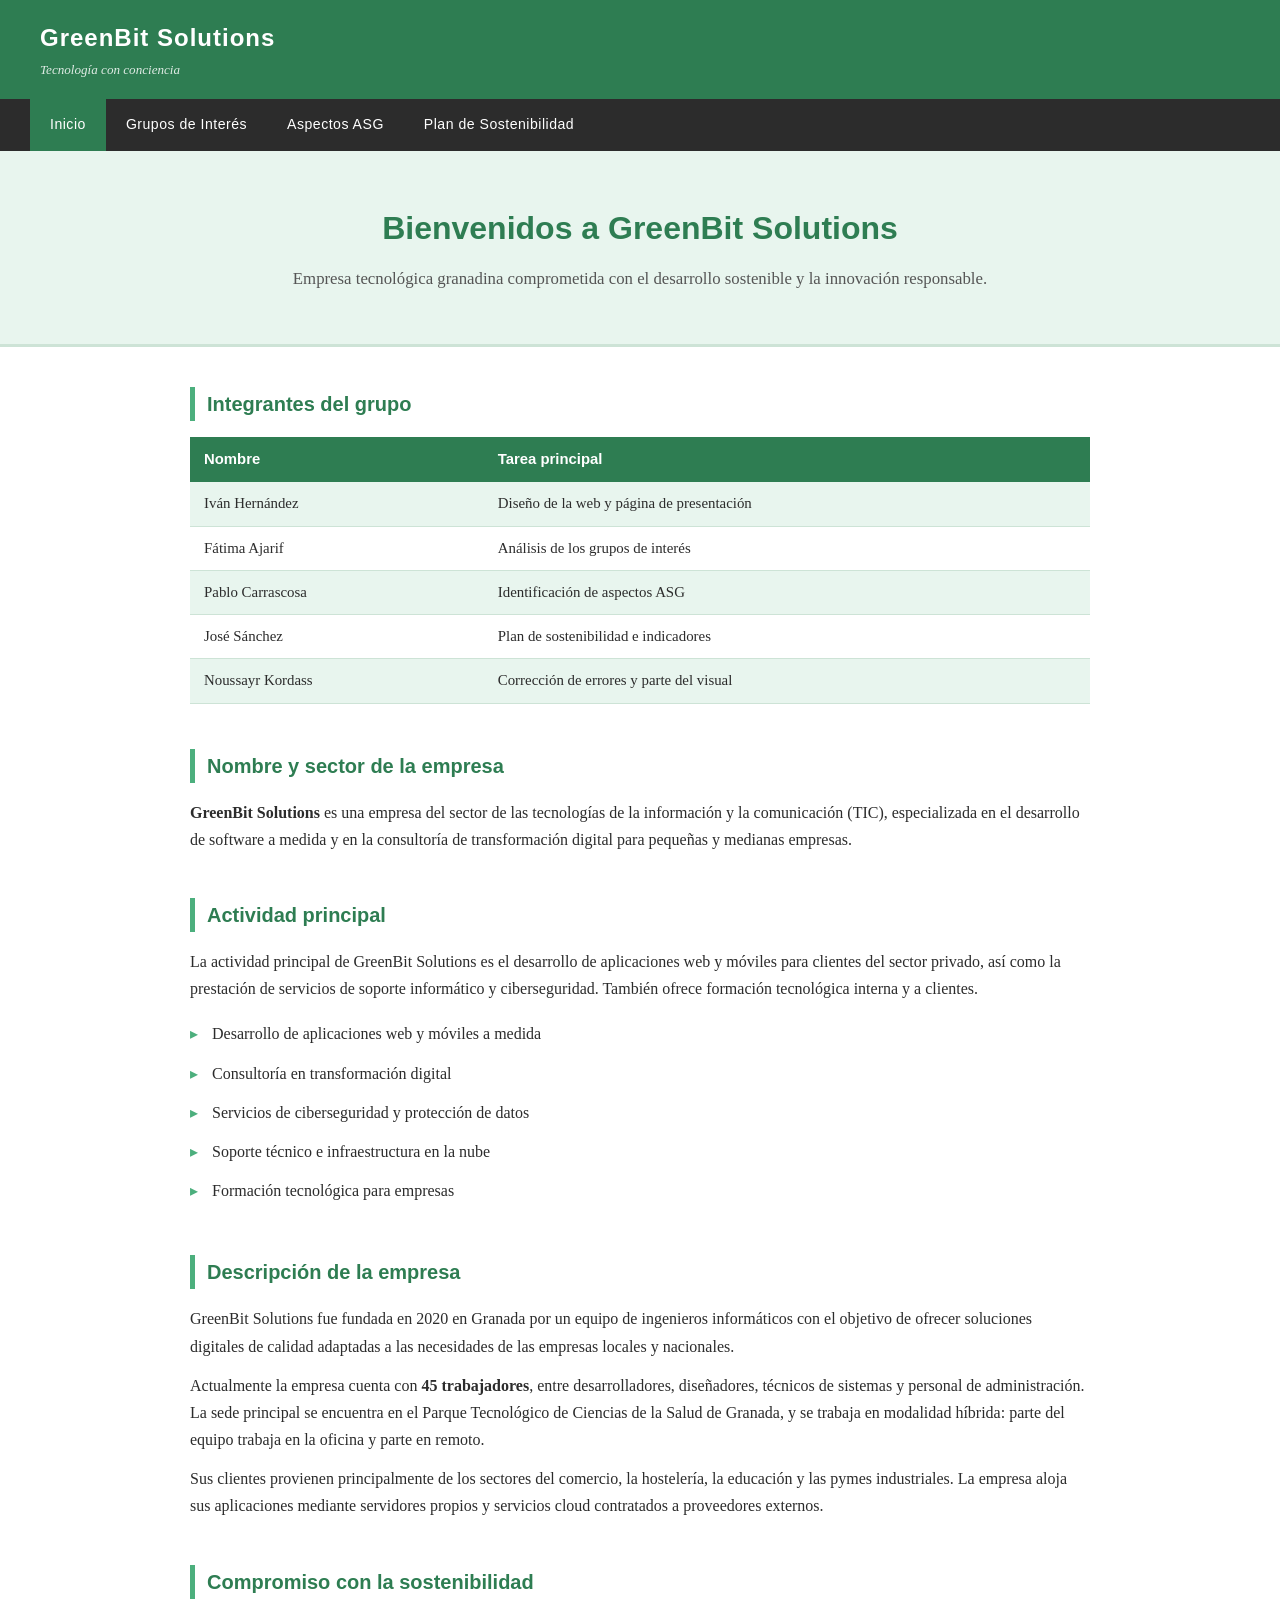
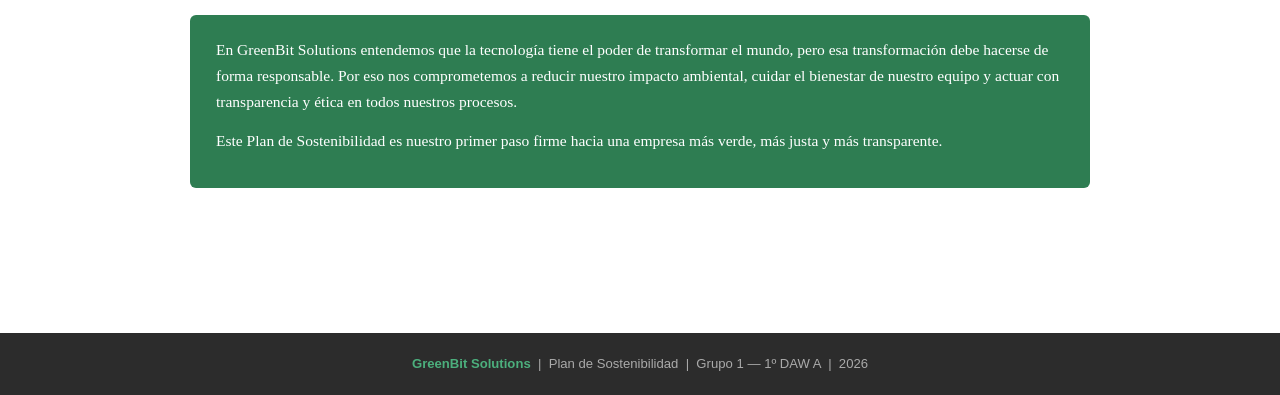
<file: index.html>
<!DOCTYPE html>
<html lang="es">
<head>
    <meta charset="UTF-8">
    <meta name="viewport" content="width=device-width, initial-scale=1.0">
    <meta name="author" content="Grupo 1">
    <meta name="description" content="Web informativa sobre el Plan de Sostenibilidad de GreenBit Solutions, empresa tecnológica comprometida con el medio ambiente y la sociedad.">
    <title>GreenBit Solutions</title>
    <link rel="stylesheet" href="styles.css">
</head>
<body>

    <header>
        <div class="logo-area">
            <h1>GreenBit Solutions</h1>
            <p>Tecnología con conciencia</p>
        </div>
    </header>

    <nav>
        <ul>
            <li><a href="index.html" class="activo">Inicio</a></li>
            <li><a href="grupos-interes.html">Grupos de Interés</a></li>
            <li><a href="aspectos-asg.html">Aspectos ASG</a></li>
            <li><a href="plan-sostenibilidad.html">Plan de Sostenibilidad</a></li>
        </ul>
    </nav>

    <div class="hero">
        <h2>Bienvenidos a GreenBit Solutions</h2>
        <p>Empresa tecnológica granadina comprometida con el desarrollo sostenible y la innovación responsable.</p>
    </div>

    <main>

        <section>
            <h3>Integrantes del grupo</h3>
            <table>
                <tr>
                    <th>Nombre</th>
                    <th>Tarea principal</th>
                </tr>
                <tr>
                    <td>Iván Hernández</td>
                    <td>Diseño de la web y página de presentación</td>
                </tr>
                <tr>
                    <td>Fátima Ajarif</td>
                    <td>Análisis de los grupos de interés</td>
                </tr>
                <tr>
                    <td>Pablo Carrascosa</td>
                    <td>Identificación de aspectos ASG</td>
                </tr>
                <tr>
                    <td>José Sánchez</td>
                    <td>Plan de sostenibilidad e indicadores</td>
                </tr>
                <tr>
                    <td>Noussayr Kordass</td>
                    <td>Corrección de errores y parte del visual</td>
                </tr>
            </table>
        </section>

        <section>
            <h3>Nombre y sector de la empresa</h3>
            <p><strong>GreenBit Solutions</strong> es una empresa del sector de las tecnologías de la información y la comunicación (TIC), especializada en el desarrollo de software a medida y en la consultoría de transformación digital para pequeñas y medianas empresas.</p>
        </section>

        <section>
            <h3>Actividad principal</h3>
            <p>La actividad principal de GreenBit Solutions es el desarrollo de aplicaciones web y móviles para clientes del sector privado, así como la prestación de servicios de soporte informático y ciberseguridad. También ofrece formación tecnológica interna y a clientes.</p>
            <ul>
                <li>Desarrollo de aplicaciones web y móviles a medida</li>
                <li>Consultoría en transformación digital</li>
                <li>Servicios de ciberseguridad y protección de datos</li>
                <li>Soporte técnico e infraestructura en la nube</li>
                <li>Formación tecnológica para empresas</li>
            </ul>
        </section>

        <section>
            <h3>Descripción de la empresa</h3>
            <p>GreenBit Solutions fue fundada en 2020 en Granada por un equipo de ingenieros informáticos con el objetivo de ofrecer soluciones digitales de calidad adaptadas a las necesidades de las empresas locales y nacionales.</p>
            <p>Actualmente la empresa cuenta con <strong>45 trabajadores</strong>, entre desarrolladores, diseñadores, técnicos de sistemas y personal de administración. La sede principal se encuentra en el Parque Tecnológico de Ciencias de la Salud de Granada, y se trabaja en modalidad híbrida: parte del equipo trabaja en la oficina y parte en remoto.</p>
            <p>Sus clientes provienen principalmente de los sectores del comercio, la hostelería, la educación y las pymes industriales. La empresa aloja sus aplicaciones mediante servidores propios y servicios cloud contratados a proveedores externos.</p>
        </section>

        <section>
            <h3>Compromiso con la sostenibilidad</h3>
            <div class="caja-destaque">
                <p>En GreenBit Solutions entendemos que la tecnología tiene el poder de transformar el mundo, pero esa transformación debe hacerse de forma responsable. Por eso nos comprometemos a reducir nuestro impacto ambiental, cuidar el bienestar de nuestro equipo y actuar con transparencia y ética en todos nuestros procesos.</p>
                <p style="margin-top: 10px;">Este Plan de Sostenibilidad es nuestro primer paso firme hacia una empresa más verde, más justa y más transparente.</p>
            </div>
        </section>

    </main>

    <footer>
        <p><strong>GreenBit Solutions</strong> &nbsp;|&nbsp; Plan de Sostenibilidad &nbsp;|&nbsp; Grupo 1 &mdash; 1º DAW A &nbsp;|&nbsp; 2026</p>
    </footer>

</body>
</html>
</file>
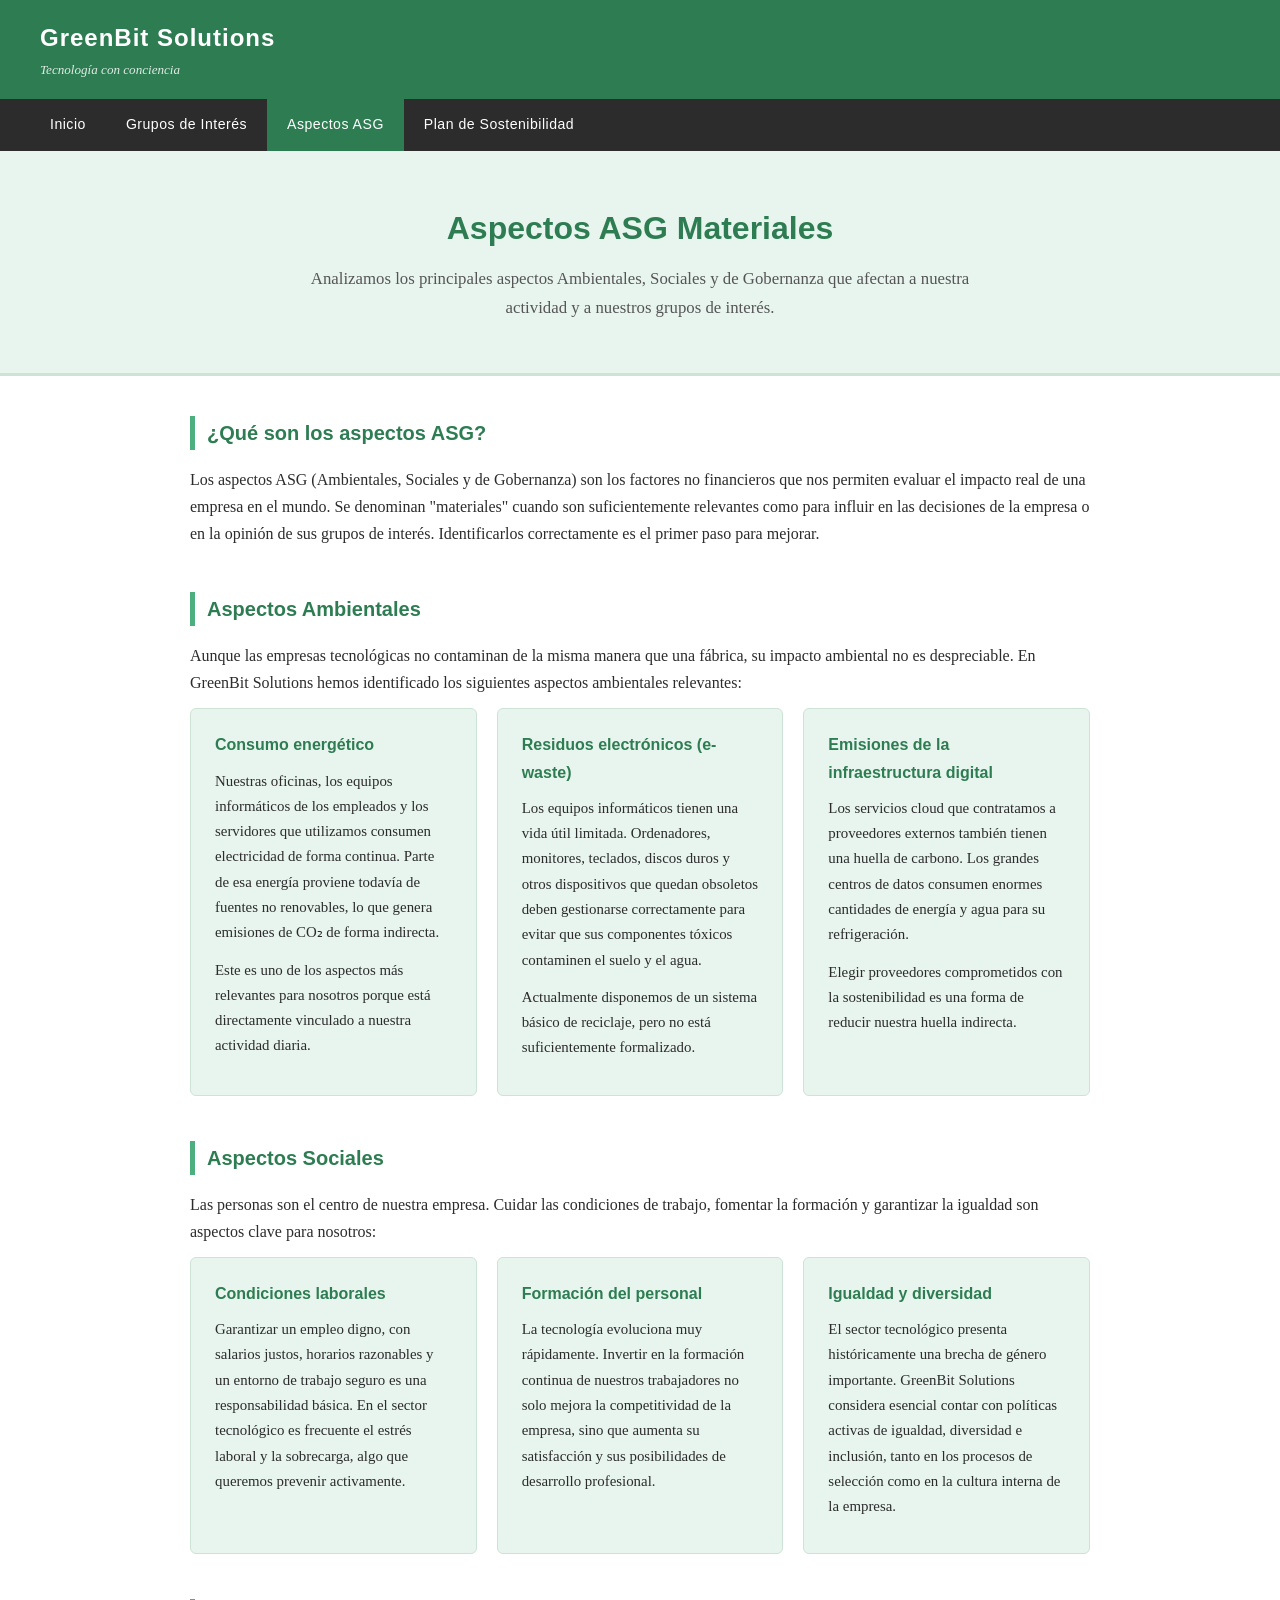
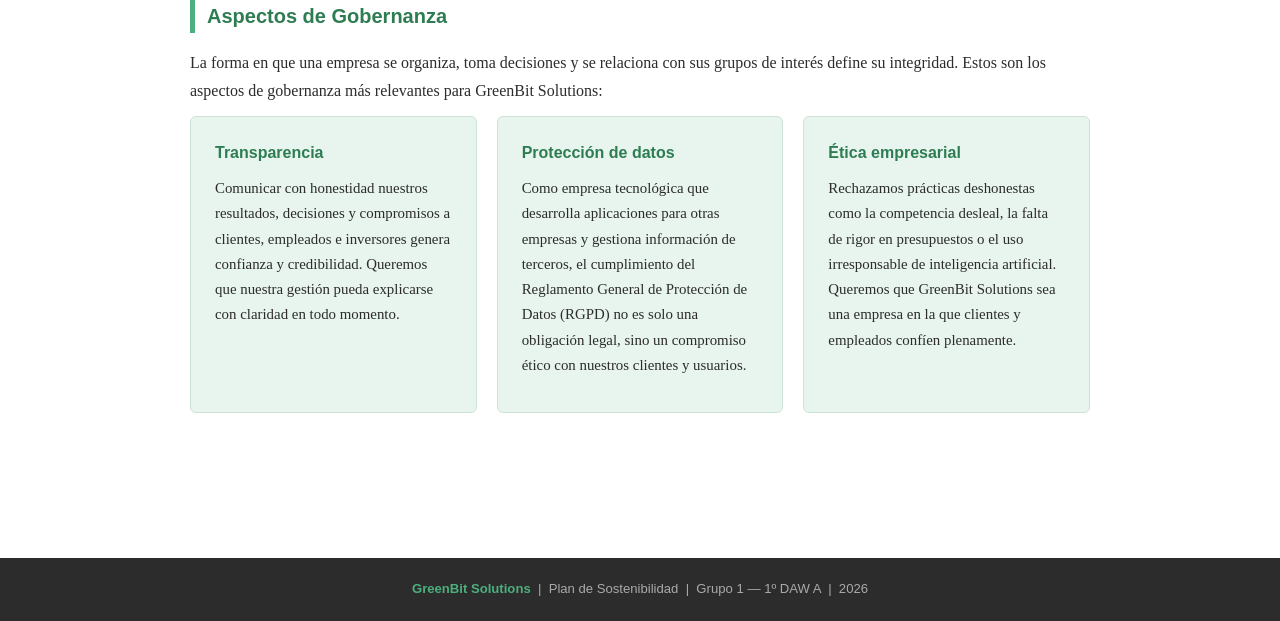
<file: aspectos-asg.html>
<!DOCTYPE html>
<html lang="es">
<head>
    <meta charset="UTF-8">
    <meta name="viewport" content="width=device-width, initial-scale=1.0">
    <meta name="author" content="Grupo 1">
    <meta name="description" content="Web informativa sobre el Plan de Sostenibilidad de GreenBit Solutions, empresa tecnológica comprometida con el medio ambiente y la sociedad.">
    <title>GreenBit Solutions</title>
    <link rel="stylesheet" href="styles.css">
</head>
<body>

    <header>
        <div class="logo-area">
            <h1> GreenBit Solutions</h1>
            <p>Tecnología con conciencia</p>
        </div>
    </header>

    <nav>
        <ul>
            <li><a href="index.html">Inicio</a></li>
            <li><a href="grupos-interes.html">Grupos de Interés</a></li>
            <li><a href="aspectos-asg.html" class="activo">Aspectos ASG</a></li>
            <li><a href="plan-sostenibilidad.html">Plan de Sostenibilidad</a></li>
        </ul>
    </nav>

    <div class="hero">
        <h2>Aspectos ASG Materiales</h2>
        <p>Analizamos los principales aspectos Ambientales, Sociales y de Gobernanza que afectan a nuestra actividad y a nuestros grupos de interés.</p>
    </div>

    <main>

        <section>
            <h3>¿Qué son los aspectos ASG?</h3>
            <p>Los aspectos ASG (Ambientales, Sociales y de Gobernanza) son los factores no financieros que nos permiten evaluar el impacto real de una empresa en el mundo. Se denominan "materiales" cuando son suficientemente relevantes como para influir en las decisiones de la empresa o en la opinión de sus grupos de interés. Identificarlos correctamente es el primer paso para mejorar.</p>
        </section>

        <!-- AMBIENTAL -->
        <section>
            <h3>Aspectos Ambientales</h3>

            <p>Aunque las empresas tecnológicas no contaminan de la misma manera que una fábrica, su impacto ambiental no es despreciable. En GreenBit Solutions hemos identificado los siguientes aspectos ambientales relevantes:</p>

            <div class="tarjetas">
                <div class="tarjeta">
                    <h4>Consumo energético</h4>
                    <p>Nuestras oficinas, los equipos informáticos de los empleados y los servidores que utilizamos consumen electricidad de forma continua. Parte de esa energía proviene todavía de fuentes no renovables, lo que genera emisiones de CO₂ de forma indirecta.</p>
                    <p>Este es uno de los aspectos más relevantes para nosotros porque está directamente vinculado a nuestra actividad diaria.</p>
                </div>

                <div class="tarjeta">
                    <h4>Residuos electrónicos (e-waste)</h4>
                    <p>Los equipos informáticos tienen una vida útil limitada. Ordenadores, monitores, teclados, discos duros y otros dispositivos que quedan obsoletos deben gestionarse correctamente para evitar que sus componentes tóxicos contaminen el suelo y el agua.</p>
                    <p>Actualmente disponemos de un sistema básico de reciclaje, pero no está suficientemente formalizado.</p>
                </div>

                <div class="tarjeta">
                    <h4>Emisiones de la infraestructura digital</h4>
                    <p>Los servicios cloud que contratamos a proveedores externos también tienen una huella de carbono. Los grandes centros de datos consumen enormes cantidades de energía y agua para su refrigeración.</p>
                    <p>Elegir proveedores comprometidos con la sostenibilidad es una forma de reducir nuestra huella indirecta.</p>
                </div>
            </div>
        </section>

        <!-- SOCIAL -->
        <section>
            <h3>Aspectos Sociales</h3>

            <p>Las personas son el centro de nuestra empresa. Cuidar las condiciones de trabajo, fomentar la formación y garantizar la igualdad son aspectos clave para nosotros:</p>

            <div class="tarjetas">
                <div class="tarjeta">
                    <h4>Condiciones laborales</h4>
                    <p>Garantizar un empleo digno, con salarios justos, horarios razonables y un entorno de trabajo seguro es una responsabilidad básica. En el sector tecnológico es frecuente el estrés laboral y la sobrecarga, algo que queremos prevenir activamente.</p>
                </div>

                <div class="tarjeta">
                    <h4>Formación del personal</h4>
                    <p>La tecnología evoluciona muy rápidamente. Invertir en la formación continua de nuestros trabajadores no solo mejora la competitividad de la empresa, sino que aumenta su satisfacción y sus posibilidades de desarrollo profesional.</p>
                </div>

                <div class="tarjeta">
                    <h4>Igualdad y diversidad</h4>
                    <p>El sector tecnológico presenta históricamente una brecha de género importante. GreenBit Solutions considera esencial contar con políticas activas de igualdad, diversidad e inclusión, tanto en los procesos de selección como en la cultura interna de la empresa.</p>
                </div>
            </div>
        </section>

        <!-- GOBERNANZA -->
        <section>
            <h3>Aspectos de Gobernanza</h3>

            <p>La forma en que una empresa se organiza, toma decisiones y se relaciona con sus grupos de interés define su integridad. Estos son los aspectos de gobernanza más relevantes para GreenBit Solutions:</p>

            <div class="tarjetas">
                <div class="tarjeta">
                    <h4>Transparencia</h4>
                    <p>Comunicar con honestidad nuestros resultados, decisiones y compromisos a clientes, empleados e inversores genera confianza y credibilidad. Queremos que nuestra gestión pueda explicarse con claridad en todo momento.</p>
                </div>

                <div class="tarjeta">
                    <h4>Protección de datos</h4>
                    <p>Como empresa tecnológica que desarrolla aplicaciones para otras empresas y gestiona información de terceros, el cumplimiento del Reglamento General de Protección de Datos (RGPD) no es solo una obligación legal, sino un compromiso ético con nuestros clientes y usuarios.</p>
                </div>

                <div class="tarjeta">
                    <h4>Ética empresarial</h4>
                    <p>Rechazamos prácticas deshonestas como la competencia desleal, la falta de rigor en presupuestos o el uso irresponsable de inteligencia artificial. Queremos que GreenBit Solutions sea una empresa en la que clientes y empleados confíen plenamente.</p>
                </div>
            </div>
        </section>

    </main>

    <footer>
        <p><strong>GreenBit Solutions</strong> &nbsp;|&nbsp; Plan de Sostenibilidad &nbsp;|&nbsp; Grupo 1 &mdash; 1º DAW A &nbsp;|&nbsp; 2026</p>
    </footer>

</body>
</html>
</file>
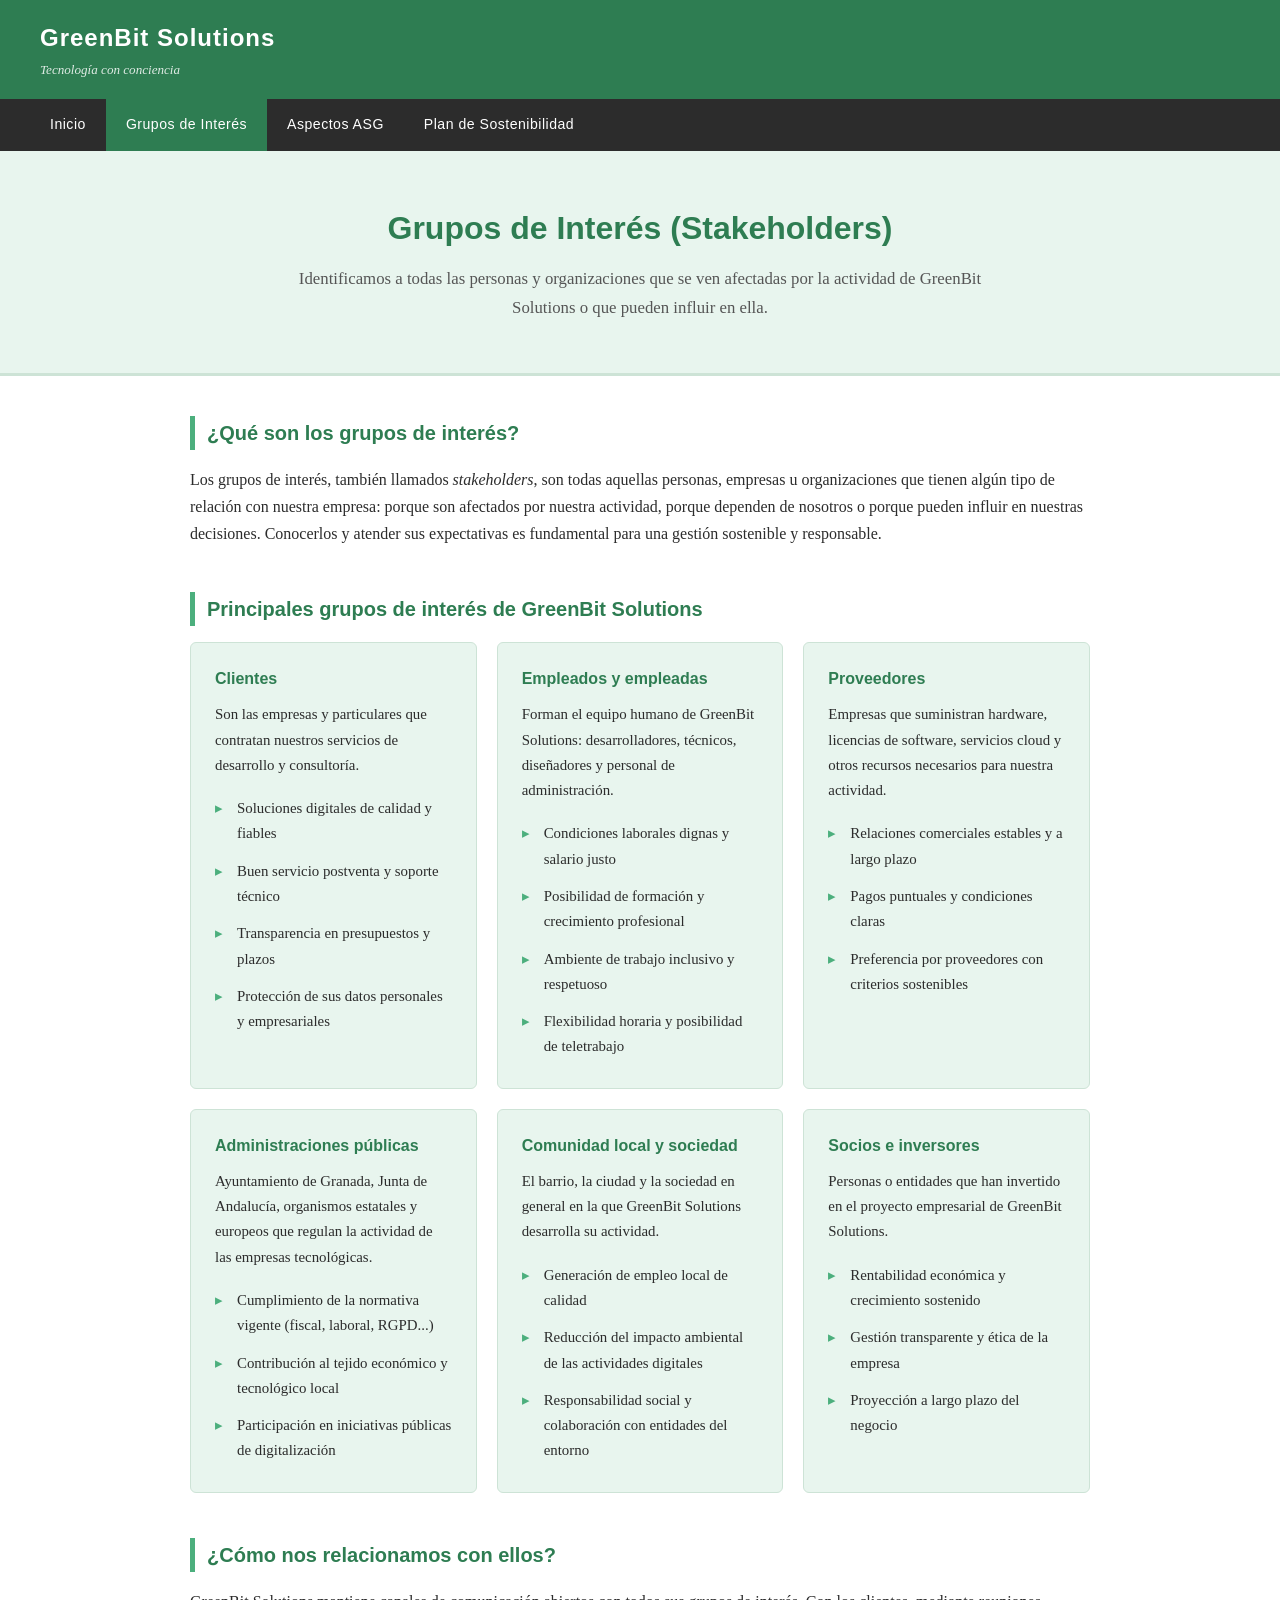
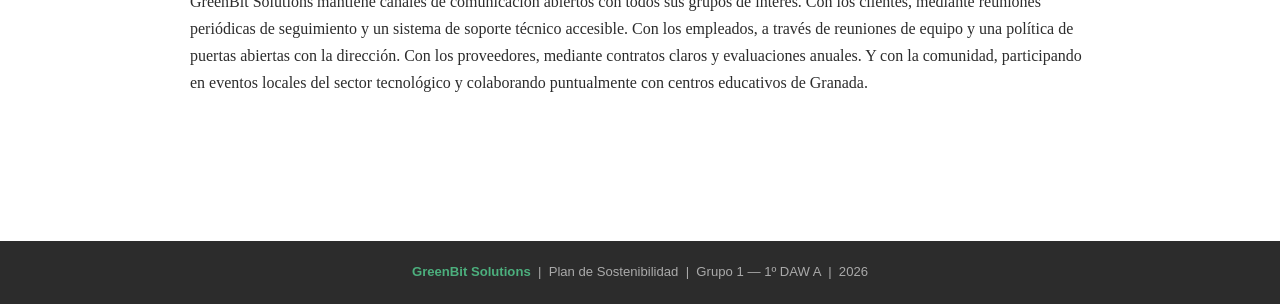
<file: grupos-interes.html>
<!DOCTYPE html>
<html lang="es">
<head>
    <meta charset="UTF-8">
    <meta name="viewport" content="width=device-width, initial-scale=1.0">
    <meta name="author" content="Grupo 1">
    <meta name="description" content="Web informativa sobre el Plan de Sostenibilidad de GreenBit Solutions, empresa tecnológica comprometida con el medio ambiente y la sociedad.">
    <title>GreenBit Solutions</title>
    <link rel="stylesheet" href="styles.css">
</head>
<body>

    <header>
        <div class="logo-area">
            <h1>GreenBit Solutions</h1>
            <p>Tecnología con conciencia</p>
        </div>
    </header>

    <nav>
        <ul>
            <li><a href="index.html">Inicio</a></li>
            <li><a href="grupos-interes.html" class="activo">Grupos de Interés</a></li>
            <li><a href="aspectos-asg.html">Aspectos ASG</a></li>
            <li><a href="plan-sostenibilidad.html">Plan de Sostenibilidad</a></li>
        </ul>
    </nav>

    <div class="hero">
        <h2>Grupos de Interés (Stakeholders)</h2>
        <p>Identificamos a todas las personas y organizaciones que se ven afectadas por la actividad de GreenBit Solutions o que pueden influir en ella.</p>
    </div>

    <main>

        <section>
            <h3>¿Qué son los grupos de interés?</h3>
            <p>Los grupos de interés, también llamados <em>stakeholders</em>, son todas aquellas personas, empresas u organizaciones que tienen algún tipo de relación con nuestra empresa: porque son afectados por nuestra actividad, porque dependen de nosotros o porque pueden influir en nuestras decisiones. Conocerlos y atender sus expectativas es fundamental para una gestión sostenible y responsable.</p>
        </section>

        <section>
            <h3>Principales grupos de interés de GreenBit Solutions</h3>

            <div class="tarjetas">

                <div class="tarjeta">
                    <h4>Clientes</h4>
                    <p>Son las empresas y particulares que contratan nuestros servicios de desarrollo y consultoría.</p>
                    <ul>
                        <li>Soluciones digitales de calidad y fiables</li>
                        <li>Buen servicio postventa y soporte técnico</li>
                        <li>Transparencia en presupuestos y plazos</li>
                        <li>Protección de sus datos personales y empresariales</li>
                    </ul>
                </div>

                <div class="tarjeta">
                    <h4>Empleados y empleadas</h4>
                    <p>Forman el equipo humano de GreenBit Solutions: desarrolladores, técnicos, diseñadores y personal de administración.</p>
                    <ul>
                        <li>Condiciones laborales dignas y salario justo</li>
                        <li>Posibilidad de formación y crecimiento profesional</li>
                        <li>Ambiente de trabajo inclusivo y respetuoso</li>
                        <li>Flexibilidad horaria y posibilidad de teletrabajo</li>
                    </ul>
                </div>

                <div class="tarjeta">
                    <h4>Proveedores</h4>
                    <p>Empresas que suministran hardware, licencias de software, servicios cloud y otros recursos necesarios para nuestra actividad.</p>
                    <ul>
                        <li>Relaciones comerciales estables y a largo plazo</li>
                        <li>Pagos puntuales y condiciones claras</li>
                        <li>Preferencia por proveedores con criterios sostenibles</li>
                    </ul>
                </div>

                <div class="tarjeta">
                    <h4>Administraciones públicas</h4>
                    <p>Ayuntamiento de Granada, Junta de Andalucía, organismos estatales y europeos que regulan la actividad de las empresas tecnológicas.</p>
                    <ul>
                        <li>Cumplimiento de la normativa vigente (fiscal, laboral, RGPD...)</li>
                        <li>Contribución al tejido económico y tecnológico local</li>
                        <li>Participación en iniciativas públicas de digitalización</li>
                    </ul>
                </div>

                <div class="tarjeta">
                    <h4>Comunidad local y sociedad</h4>
                    <p>El barrio, la ciudad y la sociedad en general en la que GreenBit Solutions desarrolla su actividad.</p>
                    <ul>
                        <li>Generación de empleo local de calidad</li>
                        <li>Reducción del impacto ambiental de las actividades digitales</li>
                        <li>Responsabilidad social y colaboración con entidades del entorno</li>
                    </ul>
                </div>

                <div class="tarjeta">
                    <h4>Socios e inversores</h4>
                    <p>Personas o entidades que han invertido en el proyecto empresarial de GreenBit Solutions.</p>
                    <ul>
                        <li>Rentabilidad económica y crecimiento sostenido</li>
                        <li>Gestión transparente y ética de la empresa</li>
                        <li>Proyección a largo plazo del negocio</li>
                    </ul>
                </div>

            </div>
        </section>

        <section>
            <h3>¿Cómo nos relacionamos con ellos?</h3>
            <p>GreenBit Solutions mantiene canales de comunicación abiertos con todos sus grupos de interés. Con los clientes, mediante reuniones periódicas de seguimiento y un sistema de soporte técnico accesible. Con los empleados, a través de reuniones de equipo y una política de puertas abiertas con la dirección. Con los proveedores, mediante contratos claros y evaluaciones anuales. Y con la comunidad, participando en eventos locales del sector tecnológico y colaborando puntualmente con centros educativos de Granada.</p>
        </section>

    </main>

    <footer>
        <p><strong>GreenBit Solutions</strong> &nbsp;|&nbsp; Plan de Sostenibilidad &nbsp;|&nbsp; Grupo 1 &mdash; 1º DAW A &nbsp;|&nbsp; 2026</p>
    </footer>

</body>
</html>
</file>
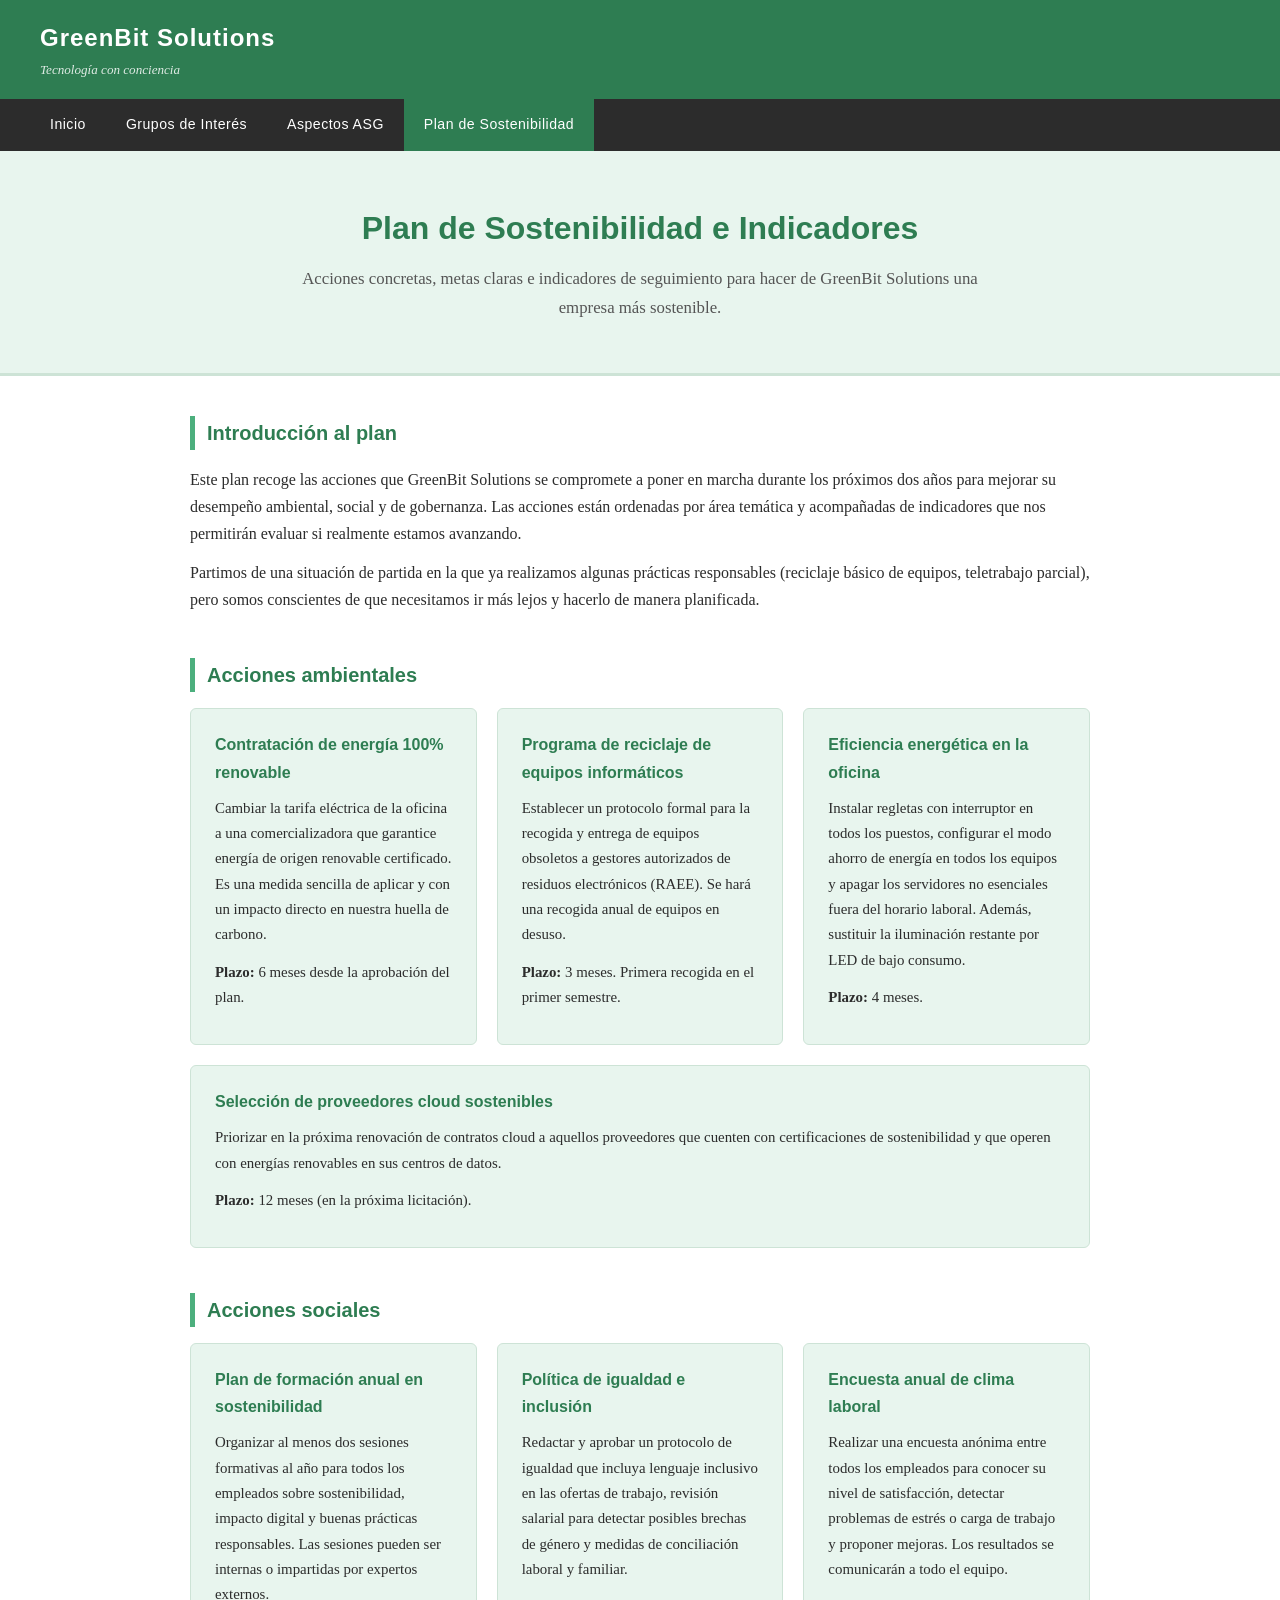
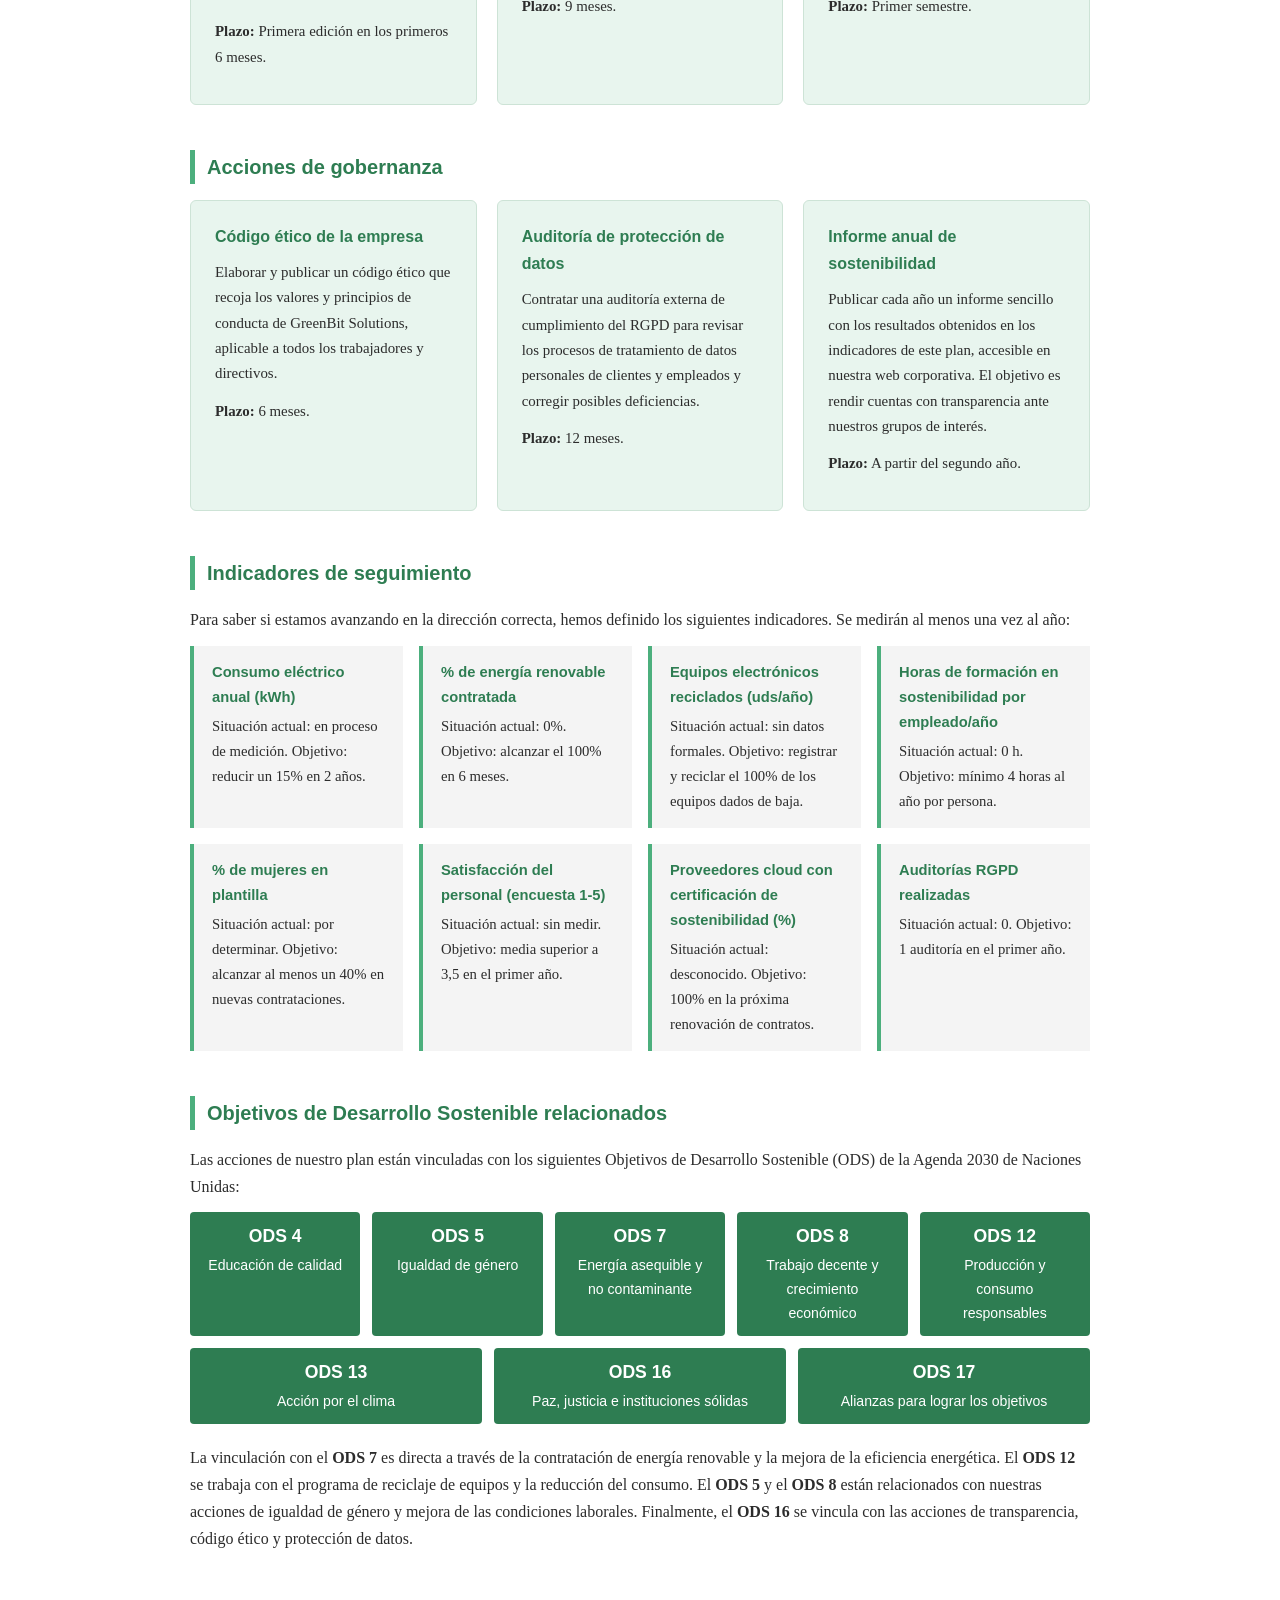
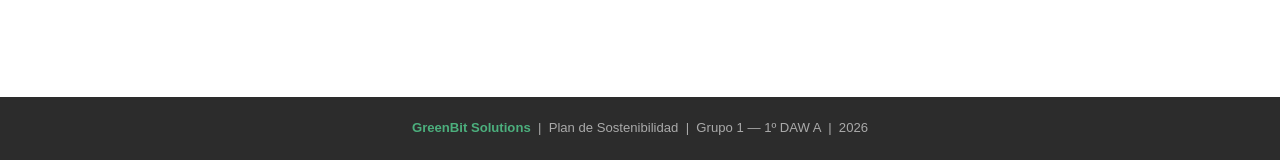
<file: plan-sostenibilidad.html>
<!DOCTYPE html>
<html lang="es">
<head>
    <meta charset="UTF-8">
    <meta name="viewport" content="width=device-width, initial-scale=1.0">
    <meta name="author" content="Grupo 1">
    <meta name="description" content="Web informativa sobre el Plan de Sostenibilidad de GreenBit Solutions, empresa tecnológica comprometida con el medio ambiente y la sociedad.">
    <title>GreenBit Solutions</title>
    <link rel="stylesheet" href="styles.css">
</head>
<body>

    <header>
        <div class="logo-area">
            <h1>GreenBit Solutions</h1>
            <p>Tecnología con conciencia</p>
        </div>
    </header>

    <nav>
        <ul>
            <li><a href="index.html">Inicio</a></li>
            <li><a href="grupos-interes.html">Grupos de Interés</a></li>
            <li><a href="aspectos-asg.html">Aspectos ASG</a></li>
            <li><a href="plan-sostenibilidad.html" class="activo">Plan de Sostenibilidad</a></li>
        </ul>
    </nav>

    <div class="hero">
        <h2>Plan de Sostenibilidad e Indicadores</h2>
        <p>Acciones concretas, metas claras e indicadores de seguimiento para hacer de GreenBit Solutions una empresa más sostenible.</p>
    </div>

    <main>

        <section>
            <h3>Introducción al plan</h3>
            <p>Este plan recoge las acciones que GreenBit Solutions se compromete a poner en marcha durante los próximos dos años para mejorar su desempeño ambiental, social y de gobernanza. Las acciones están ordenadas por área temática y acompañadas de indicadores que nos permitirán evaluar si realmente estamos avanzando.</p>
            <p>Partimos de una situación de partida en la que ya realizamos algunas prácticas responsables (reciclaje básico de equipos, teletrabajo parcial), pero somos conscientes de que necesitamos ir más lejos y hacerlo de manera planificada.</p>
        </section>

        <!-- ACCIONES AMBIENTALES -->
        <section>
            <h3>Acciones ambientales</h3>

            <div class="tarjetas">
                <div class="tarjeta">
                    <h4>Contratación de energía 100% renovable</h4>
                    <p>Cambiar la tarifa eléctrica de la oficina a una comercializadora que garantice energía de origen renovable certificado. Es una medida sencilla de aplicar y con un impacto directo en nuestra huella de carbono.</p>
                    <p><strong>Plazo:</strong> 6 meses desde la aprobación del plan.</p>
                </div>

                <div class="tarjeta">
                    <h4>Programa de reciclaje de equipos informáticos</h4>
                    <p>Establecer un protocolo formal para la recogida y entrega de equipos obsoletos a gestores autorizados de residuos electrónicos (RAEE). Se hará una recogida anual de equipos en desuso.</p>
                    <p><strong>Plazo:</strong> 3 meses. Primera recogida en el primer semestre.</p>
                </div>

                <div class="tarjeta">
                    <h4>Eficiencia energética en la oficina</h4>
                    <p>Instalar regletas con interruptor en todos los puestos, configurar el modo ahorro de energía en todos los equipos y apagar los servidores no esenciales fuera del horario laboral. Además, sustituir la iluminación restante por LED de bajo consumo.</p>
                    <p><strong>Plazo:</strong> 4 meses.</p>
                </div>

                <div class="tarjeta">
                    <h4>Selección de proveedores cloud sostenibles</h4>
                    <p>Priorizar en la próxima renovación de contratos cloud a aquellos proveedores que cuenten con certificaciones de sostenibilidad y que operen con energías renovables en sus centros de datos.</p>
                    <p><strong>Plazo:</strong> 12 meses (en la próxima licitación).</p>
                </div>
            </div>
        </section>

        <!-- ACCIONES SOCIALES -->
        <section>
            <h3>Acciones sociales</h3>

            <div class="tarjetas">
                <div class="tarjeta">
                    <h4>Plan de formación anual en sostenibilidad</h4>
                    <p>Organizar al menos dos sesiones formativas al año para todos los empleados sobre sostenibilidad, impacto digital y buenas prácticas responsables. Las sesiones pueden ser internas o impartidas por expertos externos.</p>
                    <p><strong>Plazo:</strong> Primera edición en los primeros 6 meses.</p>
                </div>

                <div class="tarjeta">
                    <h4>Política de igualdad e inclusión</h4>
                    <p>Redactar y aprobar un protocolo de igualdad que incluya lenguaje inclusivo en las ofertas de trabajo, revisión salarial para detectar posibles brechas de género y medidas de conciliación laboral y familiar.</p>
                    <p><strong>Plazo:</strong> 9 meses.</p>
                </div>

                <div class="tarjeta">
                    <h4>Encuesta anual de clima laboral</h4>
                    <p>Realizar una encuesta anónima entre todos los empleados para conocer su nivel de satisfacción, detectar problemas de estrés o carga de trabajo y proponer mejoras. Los resultados se comunicarán a todo el equipo.</p>
                    <p><strong>Plazo:</strong> Primer semestre.</p>
                </div>
            </div>
        </section>

        <!-- ACCIONES DE GOBERNANZA -->
        <section>
            <h3>Acciones de gobernanza</h3>

            <div class="tarjetas">
                <div class="tarjeta">
                    <h4>Código ético de la empresa</h4>
                    <p>Elaborar y publicar un código ético que recoja los valores y principios de conducta de GreenBit Solutions, aplicable a todos los trabajadores y directivos.</p>
                    <p><strong>Plazo:</strong> 6 meses.</p>
                </div>

                <div class="tarjeta">
                    <h4>Auditoría de protección de datos</h4>
                    <p>Contratar una auditoría externa de cumplimiento del RGPD para revisar los procesos de tratamiento de datos personales de clientes y empleados y corregir posibles deficiencias.</p>
                    <p><strong>Plazo:</strong> 12 meses.</p>
                </div>

                <div class="tarjeta">
                    <h4>Informe anual de sostenibilidad</h4>
                    <p>Publicar cada año un informe sencillo con los resultados obtenidos en los indicadores de este plan, accesible en nuestra web corporativa. El objetivo es rendir cuentas con transparencia ante nuestros grupos de interés.</p>
                    <p><strong>Plazo:</strong> A partir del segundo año.</p>
                </div>
            </div>
        </section>

        <!-- INDICADORES -->
        <section>
            <h3>Indicadores de seguimiento</h3>
            <p>Para saber si estamos avanzando en la dirección correcta, hemos definido los siguientes indicadores. Se medirán al menos una vez al año:</p>

            <div class="indicadores">
                <div class="indicador">
                    <strong>Consumo eléctrico anual (kWh)</strong>
                    Situación actual: en proceso de medición. Objetivo: reducir un 15% en 2 años.
                </div>
                <div class="indicador">
                    <strong>% de energía renovable contratada</strong>
                    Situación actual: 0%. Objetivo: alcanzar el 100% en 6 meses.
                </div>
                <div class="indicador">
                    <strong>Equipos electrónicos reciclados (uds/año)</strong>
                    Situación actual: sin datos formales. Objetivo: registrar y reciclar el 100% de los equipos dados de baja.
                </div>
                <div class="indicador">
                    <strong>Horas de formación en sostenibilidad por empleado/año</strong>
                    Situación actual: 0 h. Objetivo: mínimo 4 horas al año por persona.
                </div>
                <div class="indicador">
                    <strong>% de mujeres en plantilla</strong>
                    Situación actual: por determinar. Objetivo: alcanzar al menos un 40% en nuevas contrataciones.
                </div>
                <div class="indicador">
                    <strong>Satisfacción del personal (encuesta 1-5)</strong>
                    Situación actual: sin medir. Objetivo: media superior a 3,5 en el primer año.
                </div>
                <div class="indicador">
                    <strong>Proveedores cloud con certificación de sostenibilidad (%)</strong>
                    Situación actual: desconocido. Objetivo: 100% en la próxima renovación de contratos.
                </div>
                <div class="indicador">
                    <strong>Auditorías RGPD realizadas</strong>
                    Situación actual: 0. Objetivo: 1 auditoría en el primer año.
                </div>
            </div>
        </section>

        <!-- ODS -->
        <section>
            <h3>Objetivos de Desarrollo Sostenible relacionados</h3>
            <p>Las acciones de nuestro plan están vinculadas con los siguientes Objetivos de Desarrollo Sostenible (ODS) de la Agenda 2030 de Naciones Unidas:</p>

            <div class="ods-lista">
                <div class="ods-item">
                    <span>ODS 4</span>
                    Educación de calidad
                </div>
                <div class="ods-item">
                    <span>ODS 5</span>
                    Igualdad de género
                </div>
                <div class="ods-item">
                    <span>ODS 7</span>
                    Energía asequible y no contaminante
                </div>
                <div class="ods-item">
                    <span>ODS 8</span>
                    Trabajo decente y crecimiento económico
                </div>
                <div class="ods-item">
                    <span>ODS 12</span>
                    Producción y consumo responsables
                </div>
                <div class="ods-item">
                    <span>ODS 13</span>
                    Acción por el clima
                </div>
                <div class="ods-item">
                    <span>ODS 16</span>
                    Paz, justicia e instituciones sólidas
                </div>
                <div class="ods-item">
                    <span>ODS 17</span>
                    Alianzas para lograr los objetivos
                </div>
            </div>

            <p style="margin-top: 20px;">La vinculación con el <strong>ODS 7</strong> es directa a través de la contratación de energía renovable y la mejora de la eficiencia energética. El <strong>ODS 12</strong> se trabaja con el programa de reciclaje de equipos y la reducción del consumo. El <strong>ODS 5</strong> y el <strong>ODS 8</strong> están relacionados con nuestras acciones de igualdad de género y mejora de las condiciones laborales. Finalmente, el <strong>ODS 16</strong> se vincula con las acciones de transparencia, código ético y protección de datos.</p>
        </section>

    </main>

    <footer>
        <p><strong>GreenBit Solutions</strong> &nbsp;|&nbsp; Plan de Sostenibilidad &nbsp;|&nbsp; Grupo 1 &mdash; 1º DAW A &nbsp;|&nbsp; 2026</p>
    </footer>

</body>
</html>
</file>
<file: styles.css>
/* ===== VARIABLES Y RESET ===== */
* {
    margin: 0;
    padding: 0;
    box-sizing: border-box;
}

:root {
    --verde: #2e7d52;
    --verde-claro: #4caf7d;
    --verde-muy-claro: #e8f5ee;
    --gris-oscuro: #2c2c2c;
    --gris-medio: #555;
    --gris-claro: #f4f4f4;
    --blanco: #ffffff;
    --borde: #cde3d6;
}

body {
    font-family: Georgia, 'Times New Roman', serif;
    color: var(--gris-oscuro);
    background-color: var(--blanco);
    line-height: 1.7;
}

/* ===== CABECERA ===== */
header {
    background-color: var(--verde);
    color: var(--blanco);
    padding: 18px 40px;
    display: flex;
    align-items: center;
    justify-content: space-between;
    flex-wrap: wrap;
    gap: 12px;
}

header .logo-area h1 {
    font-size: 1.5rem;
    font-family: 'Trebuchet MS', sans-serif;
    letter-spacing: 1px;
}

header .logo-area p {
    font-size: 0.82rem;
    opacity: 0.85;
    font-style: italic;
}

/* ===== NAVEGACIÓN ===== */
nav {
    background-color: var(--gris-oscuro);
}

nav ul {
    list-style: none;
    display: flex;
    flex-wrap: wrap;
    padding: 0 30px;
}

nav ul li a {
    display: block;
    padding: 14px 20px;
    color: var(--blanco);
    text-decoration: none;
    font-family: 'Trebuchet MS', sans-serif;
    font-size: 0.88rem;
    letter-spacing: 0.5px;
    transition: background-color 0.2s;
}

nav ul li a:hover,
nav ul li a.activo {
    background-color: var(--verde);
}

/* ===== HERO / BANNER ===== */
.hero {
    background-color: var(--verde-muy-claro);
    border-bottom: 3px solid var(--borde);
    padding: 50px 40px;
    text-align: center;
}

.hero h2 {
    font-size: 2rem;
    color: var(--verde);
    font-family: 'Trebuchet MS', sans-serif;
    margin-bottom: 10px;
}

.hero p {
    font-size: 1.05rem;
    color: var(--gris-medio);
    max-width: 700px;
    margin: 0 auto;
}

/* ===== CONTENIDO PRINCIPAL ===== */
main {
    max-width: 960px;
    margin: 40px auto;
    padding: 0 30px 60px;
}

/* ===== SECCIONES ===== */
section {
    margin-bottom: 45px;
}

section h3 {
    font-size: 1.25rem;
    color: var(--verde);
    font-family: 'Trebuchet MS', sans-serif;
    border-left: 5px solid var(--verde-claro);
    padding-left: 12px;
    margin-bottom: 16px;
}

section p {
    margin-bottom: 12px;
    color: var(--gris-oscuro);
}

section ul {
    list-style: none;
    padding: 0;
}

section ul li {
    padding: 6px 0 6px 22px;
    position: relative;
    color: var(--gris-oscuro);
}

section ul li::before {
    content: "▸";
    color: var(--verde-claro);
    position: absolute;
    left: 0;
}

/* ===== TARJETAS ===== */
.tarjetas {
    display: flex;
    flex-wrap: wrap;
    gap: 20px;
    margin-top: 10px;
}

.tarjeta {
    background-color: var(--verde-muy-claro);
    border: 1px solid var(--borde);
    border-radius: 6px;
    padding: 22px 24px;
    flex: 1 1 240px;
}

.tarjeta h4 {
    color: var(--verde);
    font-family: 'Trebuchet MS', sans-serif;
    font-size: 1rem;
    margin-bottom: 10px;
}

.tarjeta p, .tarjeta li {
    font-size: 0.93rem;
}

/* ===== TABLA DE INTEGRANTES ===== */
table {
    width: 100%;
    border-collapse: collapse;
    margin-top: 10px;
    font-size: 0.93rem;
}

table th {
    background-color: var(--verde);
    color: var(--blanco);
    padding: 10px 14px;
    text-align: left;
    font-family: 'Trebuchet MS', sans-serif;
}

table td {
    padding: 9px 14px;
    border-bottom: 1px solid var(--borde);
    color: var(--gris-oscuro);
}

table tr:nth-child(even) td {
    background-color: var(--verde-muy-claro);
}

/* ===== CAJA DESTACADA ===== */
.caja-destaque {
    background-color: var(--verde);
    color: var(--blanco);
    border-radius: 6px;
    padding: 22px 26px;
    margin-top: 10px;
}

.caja-destaque p {
    color: var(--blanco);
    font-size: 0.97rem;
}

/* ===== INDICADORES ===== */
.indicadores {
    display: flex;
    flex-wrap: wrap;
    gap: 16px;
    margin-top: 10px;
}

.indicador {
    background-color: var(--gris-claro);
    border-left: 4px solid var(--verde-claro);
    padding: 14px 18px;
    flex: 1 1 200px;
    font-size: 0.92rem;
}

.indicador strong {
    display: block;
    color: var(--verde);
    margin-bottom: 4px;
    font-family: 'Trebuchet MS', sans-serif;
}

/* ===== ODS ===== */
.ods-lista {
    display: flex;
    flex-wrap: wrap;
    gap: 12px;
    margin-top: 10px;
}

.ods-item {
    background-color: var(--verde);
    color: var(--blanco);
    padding: 10px 16px;
    border-radius: 4px;
    font-size: 0.88rem;
    font-family: 'Trebuchet MS', sans-serif;
    text-align: center;
    flex: 1 1 150px;
}

.ods-item span {
    display: block;
    font-size: 1.1rem;
    font-weight: bold;
    margin-bottom: 2px;
}

/* ===== PIE DE PÁGINA ===== */
footer {
    background-color: var(--gris-oscuro);
    color: #aaa;
    text-align: center;
    padding: 20px 30px;
    font-size: 0.82rem;
    font-family: 'Trebuchet MS', sans-serif;
}

footer strong {
    color: var(--verde-claro);
}
</file>
